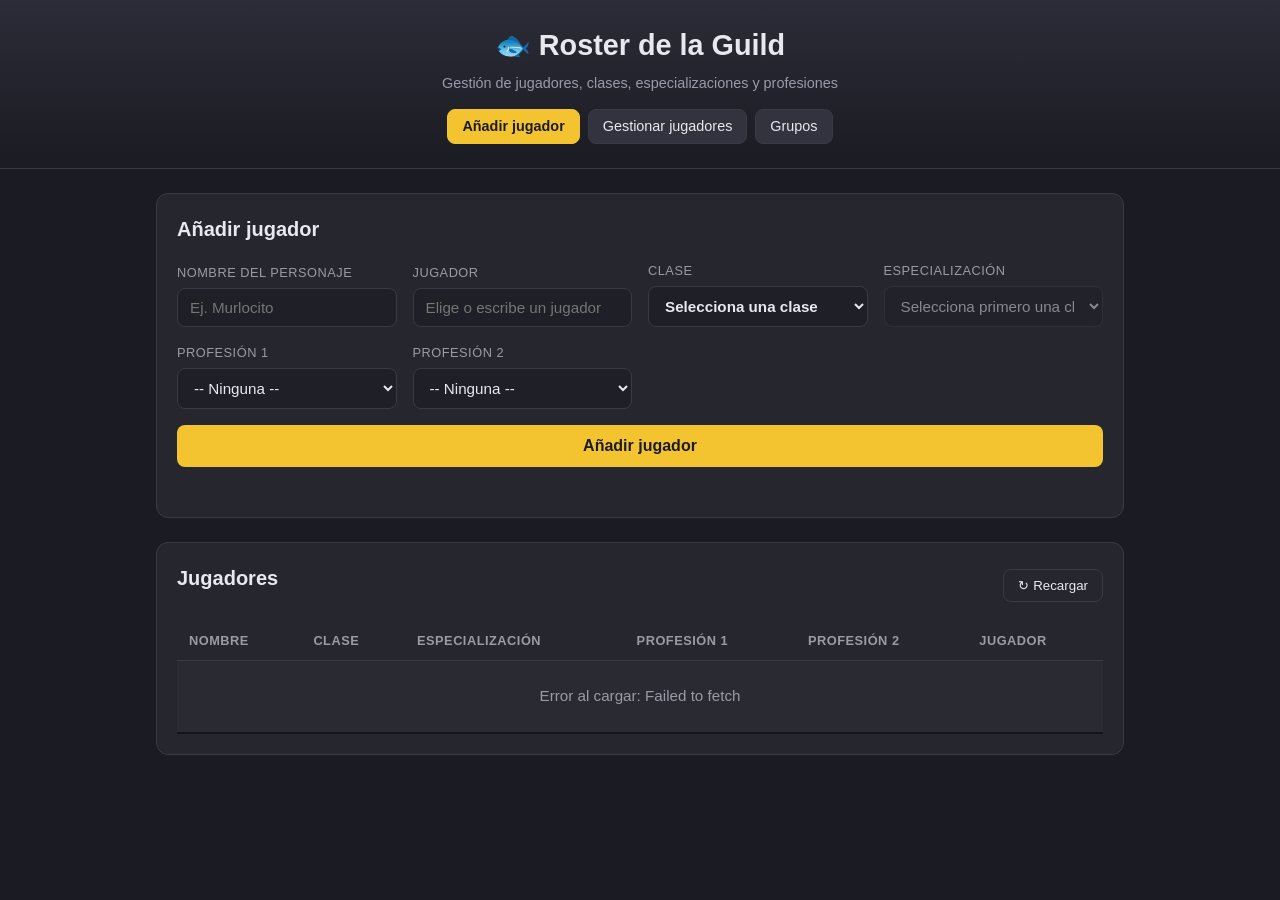
<file: index.html>
<!DOCTYPE html>
<html lang="es">
<head>
    <meta charset="UTF-8" />
    <meta name="viewport" content="width=device-width, initial-scale=1.0" />
    <title>Roster de la Guild</title>
    <link rel="stylesheet" href="css/styles.css" />
</head>
<body>
    <header class="topbar">
        <h1>🐟 Roster de la Guild</h1>
        <p class="subtitle">Gestión de jugadores, clases, especializaciones y profesiones</p>
        <nav class="nav">
            <a class="nav-link active" href="index.html">Añadir jugador</a>
            <a class="nav-link" href="gestion.html">Gestionar jugadores</a>
            <a class="nav-link" href="grupos.html">Grupos</a>
        </nav>
    </header>

    <main class="container">
        <section class="card form-card">
            <h2>Añadir jugador</h2>
            <form id="player-form" class="player-form">
                <div class="field">
                    <label for="playerName">Nombre del personaje</label>
                    <input type="text" id="playerName" name="playerName" placeholder="Ej. Murlocito" autocomplete="off" required />
                </div>

                <div class="field">
                    <label for="playerOwner">Jugador</label>
                    <input type="text" id="playerOwner" name="playerOwner" list="ownerList" placeholder="Elige o escribe un jugador" />
                    <datalist id="ownerList"></datalist>
                </div>

                <div class="field">
                    <label for="playerClass">Clase</label>
                    <select id="playerClass" name="playerClass" required>
                        <option value="" disabled selected>Selecciona una clase</option>
                    </select>
                </div>

                <div class="field">
                    <label for="playerSpec">Especialización</label>
                    <select id="playerSpec" name="playerSpec" required disabled>
                        <option value="" disabled selected>Selecciona primero una clase</option>
                    </select>
                </div>

                <div class="field">
                    <label for="playerProf1">Profesión 1</label>
                    <select id="playerProf1" name="playerProf1">
                        <option value="">-- Ninguna --</option>
                    </select>
                </div>

                <div class="field">
                    <label for="playerProf2">Profesión 2</label>
                    <select id="playerProf2" name="playerProf2">
                        <option value="">-- Ninguna --</option>
                    </select>
                </div>

                <button type="submit" class="btn-primary" id="submitBtn">Añadir jugador</button>
            </form>
            <p id="formMessage" class="message"></p>
        </section>

        <section class="card table-card">
            <div class="table-header">
                <h2>Jugadores</h2>
                <button id="refreshBtn" class="btn-secondary">↻ Recargar</button>
            </div>
            <div class="table-wrapper">
                <table id="players-table">
                    <thead>
                        <tr>
                            <th>Nombre</th>
                            <th>Clase</th>
                            <th>Especialización</th>
                            <th>Profesión 1</th>
                            <th>Profesión 2</th>
                            <th>Jugador</th>
                        </tr>
                    </thead>
                    <tbody id="players-tbody">
                        <tr><td colspan="6" class="empty">Cargando...</td></tr>
                    </tbody>
                </table>
            </div>
        </section>
    </main>

    <script src="js/config.js"></script>
    <script src="js/app.js"></script>
</body>
</html>
</file>
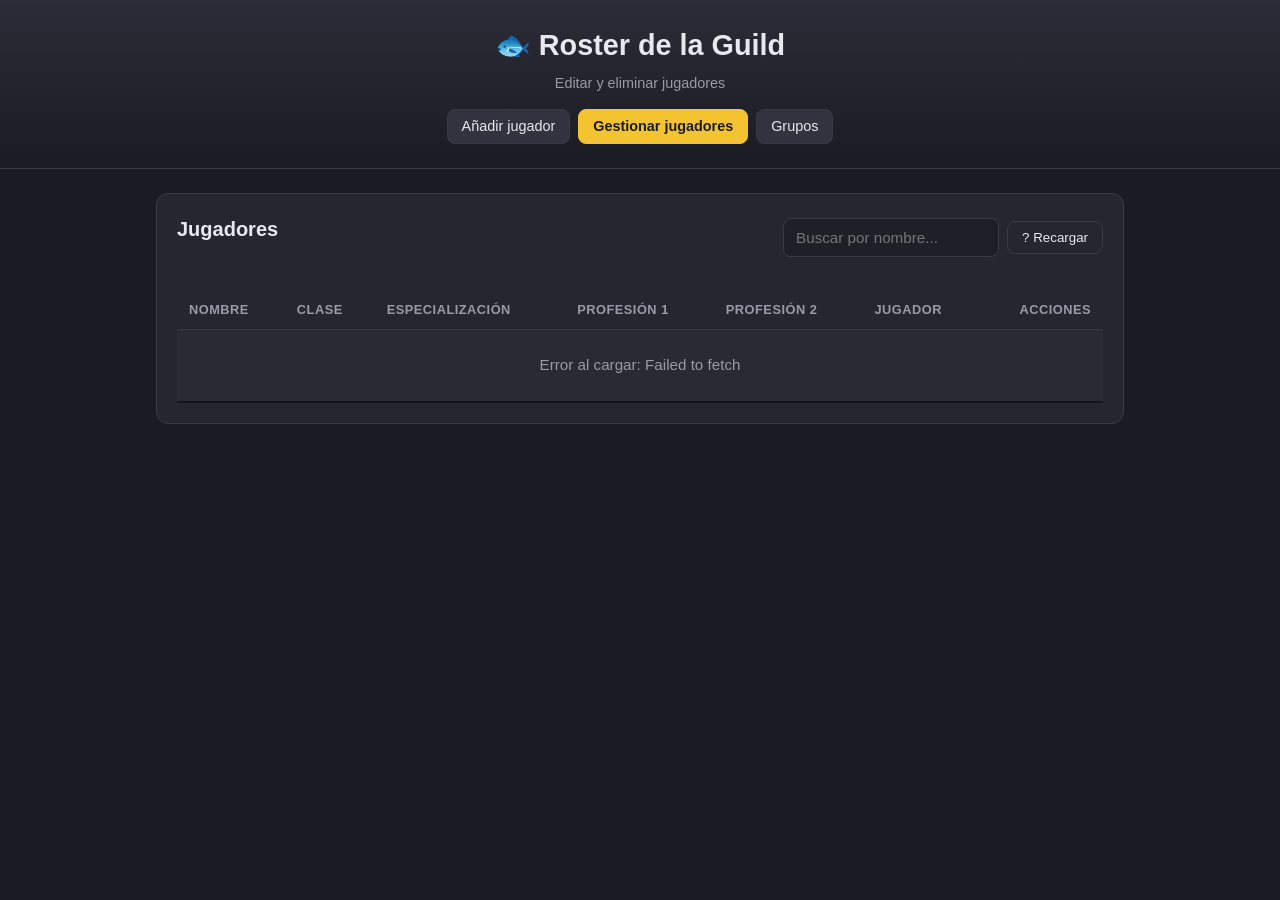
<file: gestion.html>
<!DOCTYPE html>
<html lang="es">
<head>
    <meta charset="UTF-8" />
    <meta name="viewport" content="width=device-width, initial-scale=1.0" />
    <title>Gestionar jugadores - Roster de la Guild</title>
    <link rel="stylesheet" href="css/styles.css" />
</head>
<body>
    <header class="topbar">
        <h1>🐟 Roster de la Guild</h1>
        <p class="subtitle">Editar y eliminar jugadores</p>
        <nav class="nav">
            <a class="nav-link" href="index.html">Añadir jugador</a>
            <a class="nav-link active" href="gestion.html">Gestionar jugadores</a>
            <a class="nav-link" href="grupos.html">Grupos</a>
        </nav>
    </header>

    <main class="container">
        <section class="card table-card">
            <div class="table-header">
                <h2>Jugadores</h2>
                <div class="table-actions">
                    <input type="text" id="searchInput" class="search-input" placeholder="Buscar por nombre..." />
                    <button id="refreshBtn" class="btn-secondary">? Recargar</button>
                </div>
            </div>
            <p id="listMessage" class="message"></p>
            <div class="table-wrapper">
                <table id="players-table">
                    <thead>
                        <tr>
                            <th>Nombre</th>
                            <th>Clase</th>
                            <th>Especialización</th>
                            <th>Profesión 1</th>
                            <th>Profesión 2</th>
                            <th>Jugador</th>
                            <th class="actions-col">Acciones</th>
                        </tr>
                    </thead>
                    <tbody id="players-tbody">
                        <tr><td colspan="7" class="empty">Cargando...</td></tr>
                    </tbody>
                </table>
            </div>
        </section>
    </main>

    <!-- Modal de edición -->
    <div id="editModal" class="modal-overlay hidden">
        <div class="modal card">
            <h2>Editar jugador</h2>
            <form id="edit-form" class="player-form">
                <input type="hidden" id="editId" />

                <div class="field">
                    <label for="editName">Nombre del personaje</label>
                    <input type="text" id="editName" required />
                </div>

                <div class="field">
                    <label for="editOwner">Jugador</label>
                    <input type="text" id="editOwner" list="ownerList" />
                    <datalist id="ownerList"></datalist>
                </div>

                <div class="field">
                    <label for="editClass">Clase</label>
                    <select id="editClass" required>
                        <option value="" disabled>Selecciona una clase</option>
                    </select>
                </div>

                <div class="field">
                    <label for="editSpec">Especialización</label>
                    <select id="editSpec" required>
                        <option value="" disabled>Selecciona primero una clase</option>
                    </select>
                </div>

                <div class="field">
                    <label for="editProf1">Profesión 1</label>
                    <select id="editProf1">
                        <option value="">-- Ninguna --</option>
                    </select>
                </div>

                <div class="field">
                    <label for="editProf2">Profesión 2</label>
                    <select id="editProf2">
                        <option value="">-- Ninguna --</option>
                    </select>
                </div>

                <div class="modal-actions">
                    <button type="button" class="btn-secondary" id="cancelEditBtn">Cancelar</button>
                    <button type="submit" class="btn-primary" id="saveEditBtn">Guardar cambios</button>
                </div>
            </form>
            <p id="editMessage" class="message"></p>
        </div>
    </div>

    <script src="js/config.js"></script>
    <script src="js/gestion.js"></script>
</body>
</html>
</file>
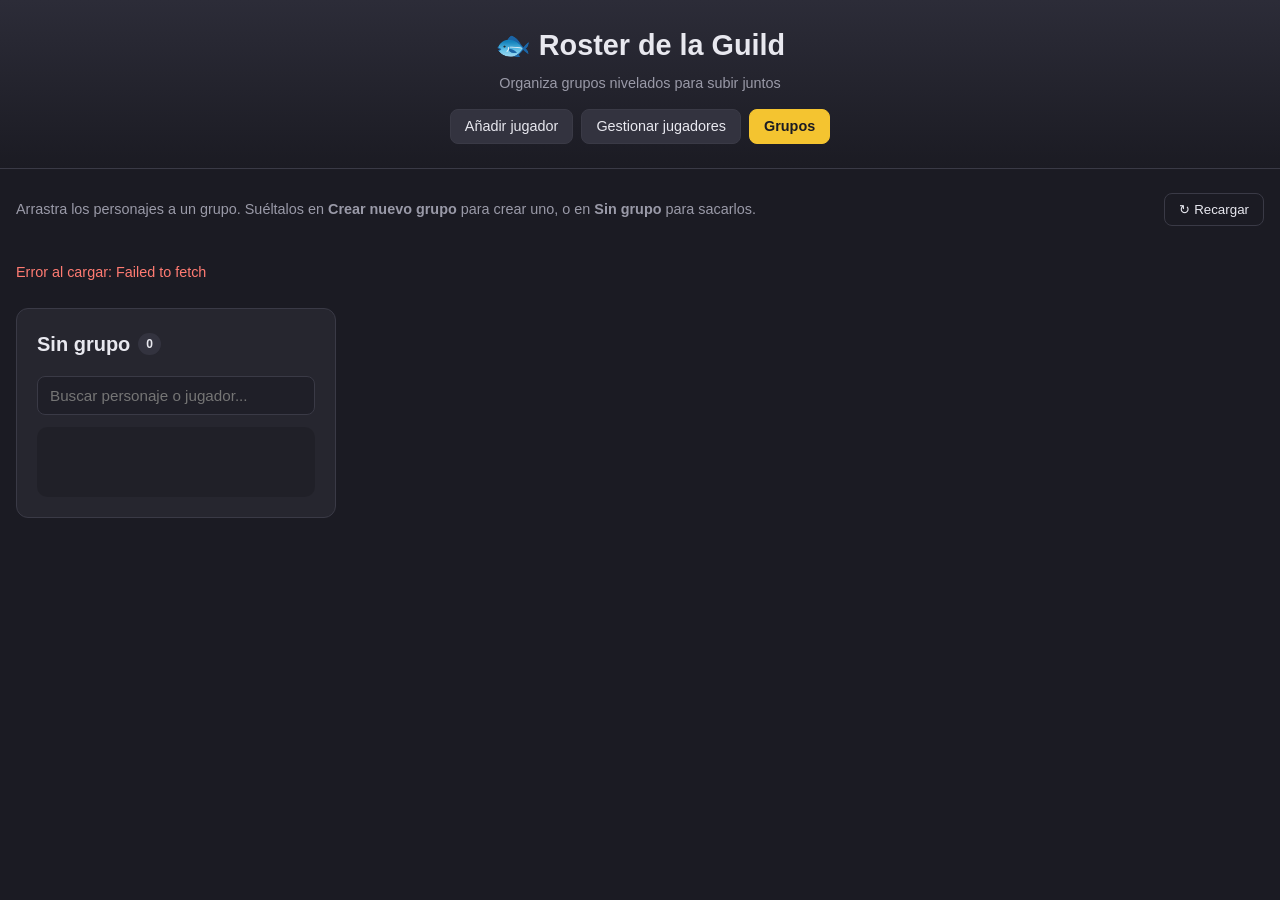
<file: grupos.html>
<!DOCTYPE html>
<html lang="es">
<head>
    <meta charset="UTF-8" />
    <meta name="viewport" content="width=device-width, initial-scale=1.0" />
    <title>Grupos - Roster de la Guild</title>
    <link rel="stylesheet" href="css/styles.css" />
</head>
<body>
    <header class="topbar">
        <h1>🐟 Roster de la Guild</h1>
        <p class="subtitle">Organiza grupos nivelados para subir juntos</p>
        <nav class="nav">
            <a class="nav-link" href="index.html">Añadir jugador</a>
            <a class="nav-link" href="gestion.html">Gestionar jugadores</a>
            <a class="nav-link active" href="grupos.html">Grupos</a>
        </nav>
    </header>

    <main class="container groups-container">
        <div class="groups-toolbar">
            <p class="groups-help">Arrastra los personajes a un grupo. Suéltalos en <strong>Crear nuevo grupo</strong> para crear uno, o en <strong>Sin grupo</strong> para sacarlos.</p>
            <button id="refreshBtn" class="btn-secondary">↻ Recargar</button>
        </div>
        <p id="groupsMessage" class="message"></p>

        <div class="groups-layout">
            <section class="card pool-card">
                <div class="pool-header">
                    <h2>Sin grupo <span id="poolCount" class="count-badge">0</span></h2>
                    <input type="text" id="searchInput" class="search-input" placeholder="Buscar personaje o jugador..." />
                </div>
                <div id="pool" class="dropzone char-list" data-group=""></div>
            </section>

            <section class="groups-board">
                <div id="groupsList" class="groups-grid"></div>
            </section>
        </div>
    </main>

    <div id="levelModal" class="modal-overlay hidden">
        <div class="modal card level-modal">
            <h2 id="levelTitle">Cambiar nivel</h2>
            <form id="levelForm" class="player-form">
                <div class="field">
                    <label for="levelSelect">Nivel</label>
                    <select id="levelSelect"></select>
                </div>
                <div class="modal-actions">
                    <button type="button" class="btn-secondary" id="cancelLevelBtn">Cancelar</button>
                    <button type="submit" class="btn-primary" id="saveLevelBtn">Guardar</button>
                </div>
            </form>
        </div>
    </div>

    <div id="groupModal" class="modal-overlay hidden">
        <div class="modal card">
            <h2 id="groupModalTitle">Editar grupo</h2>
            <form id="groupForm" class="player-form">
                <div class="field field-wide group-field">
                    <label for="groupName">Nombre</label>
                    <input type="text" id="groupName" required />
                </div>
                <div class="field field-wide event-field">
                    <label for="groupTarget">Objetivo</label>
                    <input type="text" id="groupTarget" placeholder="Ej. Hall of Thanes" />
                </div>
                <div class="field event-field">
                    <label for="groupDate">Fecha</label>
                    <input type="date" id="groupDate" />
                </div>
                <div class="field event-field">
                    <label for="groupTime">Hora</label>
                    <input type="time" id="groupTime" />
                </div>
                <div class="field event-field">
                    <label for="groupMinLevel">Nivel mínimo</label>
                    <input type="number" id="groupMinLevel" min="1" max="60" />
                </div>
                <div class="field event-field">
                    <label for="groupMaxLevel">Nivel máximo</label>
                    <input type="number" id="groupMaxLevel" min="1" max="60" />
                </div>
                <div class="field field-wide group-field">
                    <label for="groupNotes">Notas</label>
                    <input type="text" id="groupNotes" />
                </div>
                <div class="modal-actions">
                    <button type="button" class="btn-secondary event-field" id="clearEventBtn">Quitar evento</button>
                    <button type="button" class="btn-secondary" id="cancelGroupBtn">Cancelar</button>
                    <button type="submit" class="btn-primary" id="saveGroupBtn">Guardar</button>
                </div>
            </form>
            <p id="groupFormMessage" class="message"></p>
        </div>
    </div>

    <script src="js/config.js"></script>
    <script src="js/grupos.js"></script>
</body>
</html>
</file>
<file: css/styles.css>
:root {
    --bg: #1b1b23;
    --card-bg: #26262f;
    --border: #3a3a46;
    --text: #e8e8ef;
    --muted: #9a9aa8;
    --accent: #f4c430;
    --accent-hover: #ffd857;
    --input-bg: #1f1f28;
}

* {
    box-sizing: border-box;
}

body {
    margin: 0;
    font-family: "Segoe UI", Tahoma, sans-serif;
    background: var(--bg);
    color: var(--text);
    line-height: 1.5;
}

.topbar {
    text-align: center;
    padding: 24px 16px;
    background: linear-gradient(180deg, #2c2c38, #1b1b23);
    border-bottom: 1px solid var(--border);
}

.topbar h1 {
    margin: 0;
    font-size: 1.8rem;
}

.subtitle {
    margin: 6px 0 0;
    color: var(--muted);
    font-size: 0.9rem;
}

.container {
    max-width: 1000px;
    margin: 0 auto;
    padding: 24px 16px;
    display: grid;
    gap: 24px;
}

.card {
    background: var(--card-bg);
    border: 1px solid var(--border);
    border-radius: 12px;
    padding: 20px;
}

.card h2 {
    margin-top: 0;
    font-size: 1.25rem;
}

.player-form {
    display: grid;
    grid-template-columns: repeat(auto-fit, minmax(180px, 1fr));
    gap: 16px;
    align-items: end;
}

.field {
    display: flex;
    flex-direction: column;
    gap: 6px;
}

.field label {
    font-size: 0.8rem;
    color: var(--muted);
    text-transform: uppercase;
    letter-spacing: 0.5px;
}

input, select {
    background: var(--input-bg);
    border: 1px solid var(--border);
    border-radius: 8px;
    padding: 10px 12px;
    color: var(--text);
    font-size: 0.95rem;
}

input:focus, select:focus {
    outline: none;
    border-color: var(--accent);
}

select:disabled {
    opacity: 0.5;
}

.btn-primary {
    grid-column: 1 / -1;
    background: var(--accent);
    color: #1b1b23;
    border: none;
    border-radius: 8px;
    padding: 12px;
    font-weight: 700;
    font-size: 1rem;
    cursor: pointer;
    transition: background 0.15s ease;
}

.btn-primary:hover:not(:disabled) {
    background: var(--accent-hover);
}

.btn-primary:disabled {
    opacity: 0.6;
    cursor: not-allowed;
}

.btn-secondary {
    background: transparent;
    color: var(--text);
    border: 1px solid var(--border);
    border-radius: 8px;
    padding: 8px 14px;
    cursor: pointer;
}

.btn-secondary:hover {
    border-color: var(--accent);
}

.message {
    margin: 12px 0 0;
    min-height: 1.2em;
    font-size: 0.9rem;
}

.message.success { color: #6ee787; }
.message.error { color: #ff7b72; }

.table-header {
    display: flex;
    justify-content: space-between;
    align-items: center;
    margin-bottom: 12px;
}

.table-wrapper {
    overflow-x: auto;
}

table {
    width: 100%;
    border-collapse: collapse;
    font-size: 0.95rem;
}

th, td {
    text-align: left;
    padding: 10px 12px;
    border-bottom: 1px solid var(--border);
}

th {
    color: var(--muted);
    font-size: 0.8rem;
    text-transform: uppercase;
    letter-spacing: 0.5px;
}

tbody tr {
    border-bottom: 2px solid #14141a;
}

tbody tr:nth-child(odd) {
    background: rgba(255, 255, 255, 0.02);
}

tbody tr:nth-child(even) {
    background: rgba(255, 255, 255, 0.05);
}

tbody tr:hover {
    background: rgba(244, 196, 48, 0.10);
}

/* Separación marcada al cambiar de Jugador */
tbody tr.owner-group-start td {
    border-top: 3px solid var(--accent);
}

.empty {
    text-align: center;
    color: var(--muted);
    padding: 24px;
}

.class-dot {
    display: inline-block;
    width: 10px;
    height: 10px;
    border-radius: 50%;
    margin-right: 8px;
    vertical-align: middle;
}

.spec-icon {
    width: 24px;
    height: 24px;
    margin-right: 8px;
    vertical-align: middle;
    border-radius: 4px;
    border: 1px solid #000;
}

select#playerClass {
    font-weight: 700;
}

/* --- Navegación --- */
.nav {
    display: flex;
    justify-content: center;
    gap: 8px;
    margin-top: 14px;
}

.nav-link {
    color: var(--text);
    text-decoration: none;
    padding: 6px 14px;
    border-radius: 8px;
    border: 1px solid var(--border);
    background: #33333f;
    font-size: 0.9rem;
}

.nav-link:hover {
    background: #40404e;
    border-color: var(--accent);
    color: #ffffff;
}

.nav-link.active {
    background: var(--accent);
    color: #1b1b23;
    border-color: var(--accent);
    font-weight: 700;
}

/* --- Acciones de tabla --- */
.table-actions {
    display: flex;
    gap: 8px;
    align-items: center;
}

.search-input {
    min-width: 200px;
}

.actions-col {
    text-align: right;
}

.actions-cell {
    text-align: right;
    white-space: nowrap;
}

.btn-icon {
    background: transparent;
    border: 1px solid var(--border);
    color: var(--text);
    border-radius: 8px;
    padding: 6px 10px;
    margin-left: 6px;
    cursor: pointer;
    font-size: 0.85rem;
}

.btn-icon.edit:hover {
    border-color: var(--accent);
}

.btn-icon.delete:hover {
    border-color: #ff7b72;
    color: #ff7b72;
}

/* --- Modal --- */
.modal-overlay {
    position: fixed;
    inset: 0;
    background: rgba(0, 0, 0, 0.6);
    display: flex;
    align-items: center;
    justify-content: center;
    padding: 16px;
    z-index: 100;
}

.modal-overlay.hidden {
    display: none;
}

.modal {
    width: 100%;
    max-width: 480px;
    max-height: 90vh;
    overflow-y: auto;
}

.modal-actions {
    grid-column: 1 / -1;
    display: flex;
    justify-content: flex-end;
    gap: 10px;
}

.level-modal {
    max-width: 320px;
}

.level-modal .player-form {
    grid-template-columns: 1fr;
}

.field-wide {
    grid-column: 1 / -1;
}

#groupModal[data-mode="event"] .group-field,
#groupModal[data-mode="group"] .event-field {
    display: none;
}

#clearEventBtn {
    margin-right: auto;
}

.btn-icon.event:hover {
    border-color: var(--accent);
}

.group-plan {
    font-size: 0.82rem;
    margin-top: 8px;
    padding: 6px 8px;
    border-radius: 6px;
    background: rgba(244, 196, 48, 0.08);
    border-left: 3px solid var(--accent);
    color: var(--text);
}

/* --- Grupos (drag & drop) --- */
.groups-container {
    max-width: 1300px;
}

.groups-toolbar {
    display: flex;
    justify-content: space-between;
    align-items: center;
    gap: 12px;
}

.groups-help {
    margin: 0;
    color: var(--muted);
    font-size: 0.9rem;
}

.groups-layout {
    display: grid;
    grid-template-columns: 320px 1fr;
    gap: 20px;
    align-items: start;
}

.pool-card {
    position: sticky;
    top: 12px;
    max-height: calc(100vh - 24px);
    display: flex;
    flex-direction: column;
}

.pool-header h2 {
    display: flex;
    align-items: center;
    gap: 8px;
}

.pool-header .search-input {
    width: 100%;
    min-width: 0;
    margin-bottom: 12px;
}

.pool-card .char-list {
    overflow-y: auto;
    flex: 1;
}

.groups-grid {
    display: grid;
    grid-template-columns: repeat(auto-fill, minmax(260px, 1fr));
    gap: 16px;
    align-items: start;
}

.group-card {
    padding: 14px;
}

.group-header {
    display: flex;
    justify-content: space-between;
    align-items: center;
    gap: 8px;
}

.group-header h3 {
    margin: 0;
    font-size: 1.05rem;
    display: flex;
    align-items: center;
    gap: 8px;
    word-break: break-word;
}

.group-actions {
    display: flex;
    flex-shrink: 0;
}

.group-actions .btn-icon {
    padding: 4px 8px;
}

.count-badge {
    font-size: 0.75rem;
    font-weight: 700;
    background: #33333f;
    color: var(--text);
    border-radius: 999px;
    padding: 2px 8px;
}

.count-badge.full {
    background: var(--accent);
    color: #1b1b23;
}

.group-summary {
    font-size: 0.8rem;
    margin: 8px 0 10px;
    padding: 4px 8px;
    border-radius: 6px;
    color: var(--muted);
    background: rgba(255, 255, 255, 0.04);
}

.group-summary .level-value {
    font-weight: 700;
}

.group-summary .spread-warn {
    color: #ffb86b;
}

/* Colores de nivel según la actividad */
.lvl-none { color: #ffffff; }
.lvl-low  { color: #ff5c5c; }
.lvl-min  { color: #ff9f43; }
.lvl-in   { color: #f4d03f; }
.lvl-high { color: #4ade80; }

.char-level.lvl-low  { border-color: #ff5c5c; background: rgba(255, 92, 92, 0.15); }
.char-level.lvl-min  { border-color: #ff9f43; background: rgba(255, 159, 67, 0.15); }
.char-level.lvl-in   { border-color: #f4d03f; background: rgba(244, 208, 63, 0.15); }
.char-level.lvl-high { border-color: #4ade80; background: rgba(74, 222, 128, 0.15); }

.dropzone {
    border: 2px dashed transparent;
    border-radius: 10px;
    transition: border-color 0.12s ease, background 0.12s ease;
}

.char-list {
    display: flex;
    flex-direction: column;
    gap: 6px;
    min-height: 70px;
    padding: 6px;
    background: rgba(0, 0, 0, 0.15);
}

.is-dragging .dropzone {
    border-color: var(--border);
}

.dropzone.drag-over {
    border-color: var(--accent);
    background: rgba(244, 196, 48, 0.08);
}

.dropzone.drag-invalid {
    border-color: #ff7b72;
    background: rgba(255, 123, 114, 0.08);
}

.empty-hint {
    color: var(--muted);
    font-size: 0.85rem;
    text-align: center;
    padding: 18px 8px;
}

.char-card {
    display: flex;
    align-items: center;
    gap: 8px;
    background: #2f2f3a;
    border: 1px solid var(--border);
    border-left: 4px solid var(--border);
    border-radius: 8px;
    padding: 6px 8px;
    cursor: grab;
    user-select: none;
    -webkit-user-select: none;
}

.char-card:hover {
    background: #383845;
}

.char-card .spec-icon {
    margin-right: 0;
    flex-shrink: 0;
}

.drag-handle {
    color: var(--muted);
    font-size: 1.1rem;
    line-height: 1;
    padding: 4px 2px;
    touch-action: none;
    cursor: grab;
}

.char-info {
    display: flex;
    flex-direction: column;
    min-width: 0;
    flex: 1;
}

.char-name {
    font-weight: 600;
    white-space: nowrap;
    overflow: hidden;
    text-overflow: ellipsis;
}

.char-owner {
    font-size: 0.78rem;
    color: var(--muted);
    white-space: nowrap;
    overflow: hidden;
    text-overflow: ellipsis;
}

.char-level {
    flex-shrink: 0;
    min-width: 30px;
    text-align: center;
    font-weight: 700;
    font-size: 0.85rem;
    background: #1f1f28;
    border: 1px solid var(--border);
    border-radius: 6px;
    padding: 2px 6px;
}

.char-card.dragging {
    opacity: 0.35;
}

.drag-ghost {
    position: fixed;
    z-index: 1000;
    pointer-events: none;
    opacity: 0.95;
    transform: rotate(2deg);
    box-shadow: 0 8px 24px rgba(0, 0, 0, 0.5);
    cursor: grabbing;
}

body.is-dragging,
body.is-dragging * {
    cursor: grabbing !important;
}

body.is-busy .char-card {
    cursor: progress;
}

.new-group-card {
    padding: 8px;
    background: transparent;
    border-style: dashed;
}

.new-group-zone {
    display: flex;
    flex-direction: column;
    align-items: center;
    justify-content: center;
    gap: 4px;
    min-height: 140px;
    color: var(--muted);
    border-color: var(--border);
    text-align: center;
}

.new-group-zone.drag-over {
    color: var(--accent);
}

.new-group-plus {
    font-size: 2rem;
    line-height: 1;
    font-weight: 300;
}

.new-group-zone small {
    font-size: 0.75rem;
}

/* --- Responsive --- */
@media (max-width: 768px) {
    .topbar {
        padding: 18px 12px;
    }

    .topbar h1 {
        font-size: 1.4rem;
    }

    .container {
        padding: 16px 12px;
        gap: 16px;
    }

    .card {
        padding: 16px;
    }

    .player-form {
        grid-template-columns: 1fr;
    }

    .table-header {
        flex-direction: column;
        align-items: stretch;
        gap: 10px;
    }

    .table-actions {
        flex-direction: column;
        align-items: stretch;
    }

    .search-input {
        min-width: 0;
        width: 100%;
    }

    .table-actions .btn-secondary {
        width: 100%;
    }

    table {
        font-size: 0.9rem;
    }

    th, td {
        padding: 8px 10px;
    }

    .actions-cell {
        white-space: normal;
    }

    .btn-icon {
        margin: 2px 0 2px 6px;
    }

    .groups-toolbar {
        flex-direction: column;
        align-items: stretch;
    }

    .groups-layout {
        grid-template-columns: 1fr;
    }

    .pool-card {
        position: static;
        max-height: 50vh;
    }

    .groups-grid {
        grid-template-columns: 1fr;
    }

    .drag-handle {
        font-size: 1.4rem;
        padding: 6px 4px;
    }
}

@media (max-width: 480px) {
    .nav {
        flex-wrap: wrap;
    }

    .nav-link {
        flex: 1 1 auto;
        text-align: center;
    }

    .modal-actions {
        flex-direction: column-reverse;
    }

    .modal-actions .btn-primary,
    .modal-actions .btn-secondary {
        width: 100%;
    }
}
</file>
